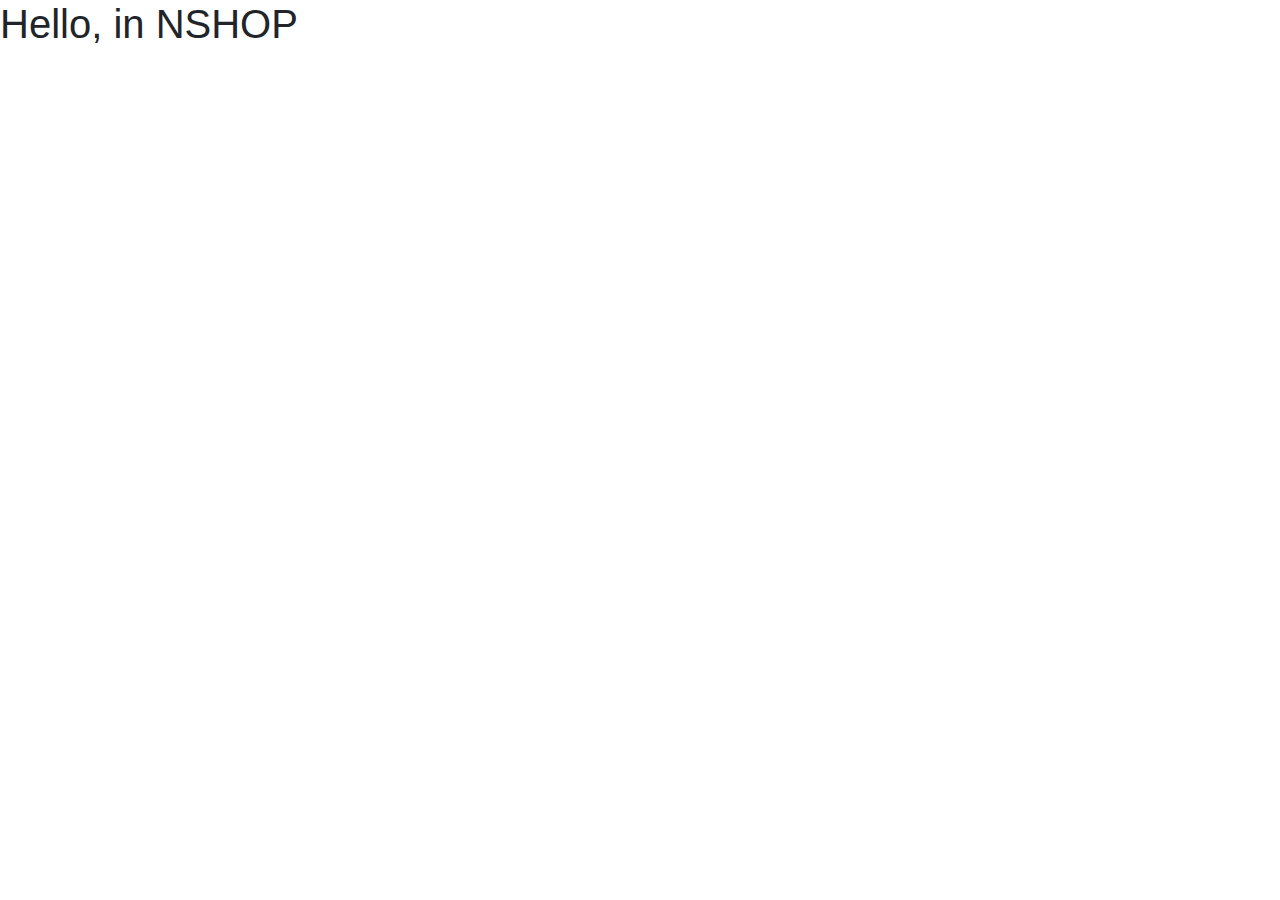
<file: account.html>
<!doctype html>
<html lang="en">
  <head>
    <!-- Required meta tags -->
    <meta charset="utf-8">
    <meta name="viewport" content="width=device-width, initial-scale=1, shrink-to-fit=no">

    <!-- Bootstrap CSS -->
    <link rel="stylesheet" href="https://cdn.jsdelivr.net/npm/bootstrap@4.0.0/dist/css/bootstrap.min.css" integrity="sha384-Gn5384xqQ1aoWXA+058RXPxPg6fy4IWvTNh0E263XmFcJlSAwiGgFAW/dAiS6JXm" crossorigin="anonymous">

    <title>Hello, world!</title>
  </head>
  <body>
    <h1>Hello, in NSHOP</h1>

    <!-- Optional JavaScript -->
    <!-- jQuery first, then Popper.js, then Bootstrap JS -->
    <script src="https://code.jquery.com/jquery-3.2.1.slim.min.js" integrity="sha384-KJ3o2DKtIkvYIK3UENzmM7KCkRr/rE9/Qpg6aAZGJwFDMVNA/GpGFF93hXpG5KkN" crossorigin="anonymous"></script>
    <script src="https://cdn.jsdelivr.net/npm/popper.js@1.12.9/dist/umd/popper.min.js" integrity="sha384-ApNbgh9B+Y1QKtv3Rn7W3mgPxhU9K/ScQsAP7hUibX39j7fakFPskvXusvfa0b4Q" crossorigin="anonymous"></script>
    <script src="https://cdn.jsdelivr.net/npm/bootstrap@4.0.0/dist/js/bootstrap.min.js" integrity="sha384-JZR6Spejh4U02d8jOt6vLEHfe/JQGiRRSQQxSfFWpi1MquVdAyjUar5+76PVCmYl" crossorigin="anonymous"></script>
  </body>
</html>
</file>
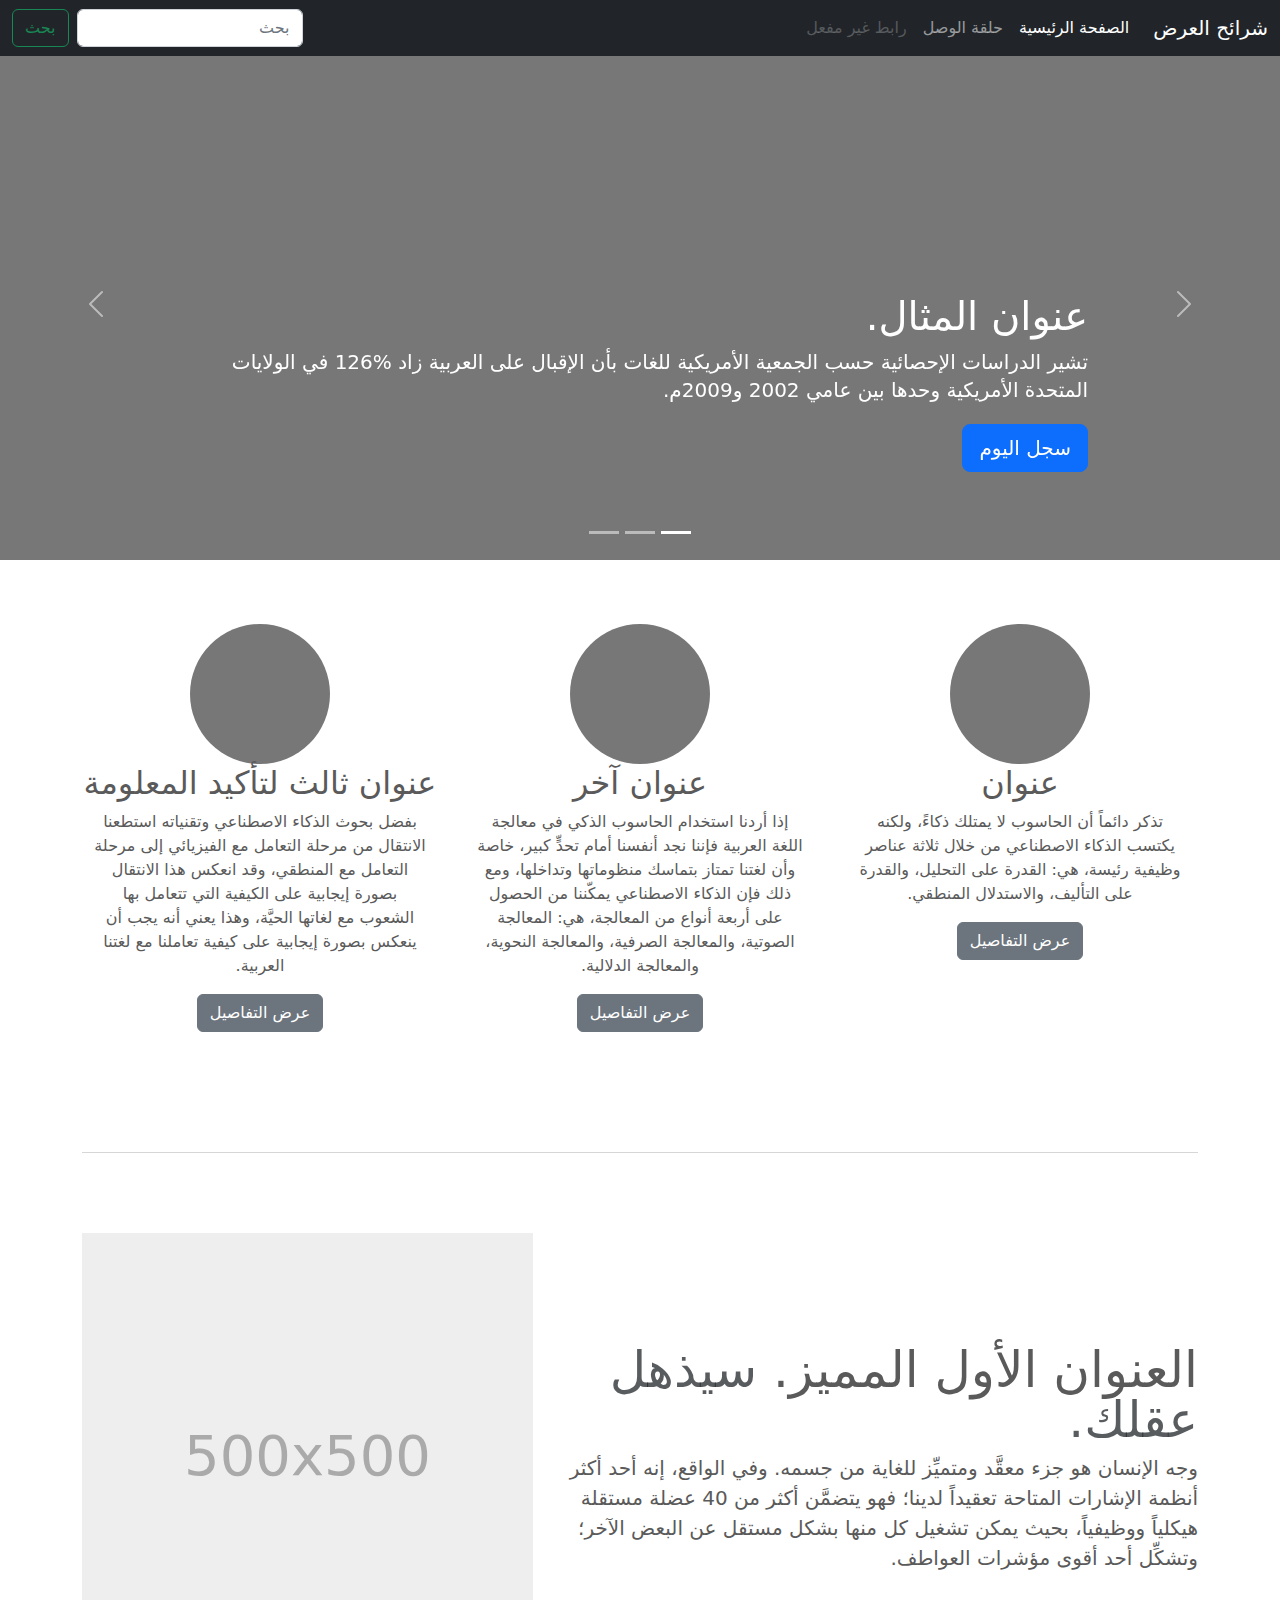
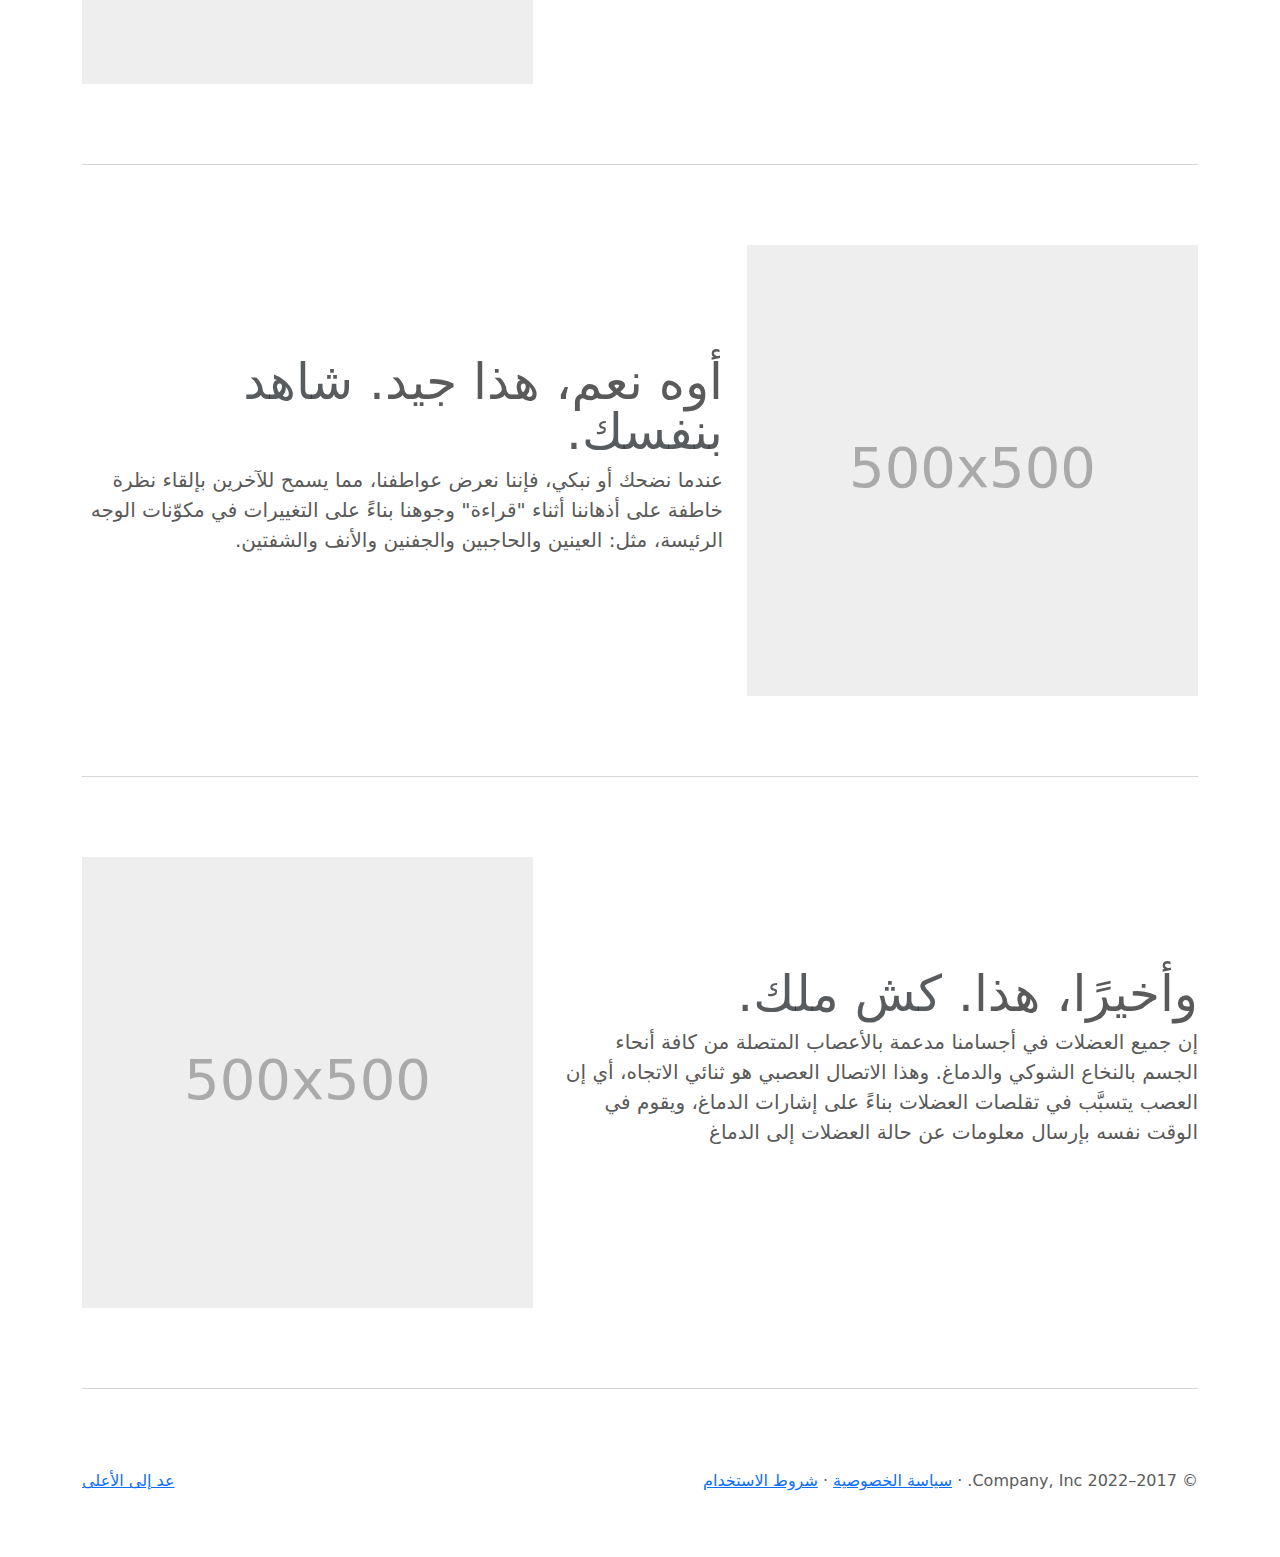
<file: Corsel.html>
<!doctype html>
<html lang="ar" dir="rtl">
  <head>
    <meta charset="utf-8">
    <meta name="viewport" content="width=device-width, initial-scale=1">
    <meta name="description" content="">
    <meta name="author" content="Mark Otto, Jacob Thornton, and Bootstrap contributors">
    <meta name="generator" content="Hugo 0.98.0">
    <title>قالب  شرائح العرض · Bootstrap v5.2</title>

    <link rel="canonical" href="https://getbootstrap.com/docs/5.2/examples/carousel-rtl/">

    

    

<link href="bootstrap.rtl.min.css" rel="stylesheet">

    <style>
      .bd-placeholder-img {
        font-size: 1.125rem;
        text-anchor: middle;
        -webkit-user-select: none;
        -moz-user-select: none;
        user-select: none;
      }

      @media (min-width: 768px) {
        .bd-placeholder-img-lg {
          font-size: 3.5rem;
        }
      }

      .b-example-divider {
        height: 3rem;
        background-color: rgba(0, 0, 0, .1);
        border: solid rgba(0, 0, 0, .15);
        border-width: 1px 0;
        box-shadow: inset 0 .5em 1.5em rgba(0, 0, 0, .1), inset 0 .125em .5em rgba(0, 0, 0, .15);
      }

      .b-example-vr {
        flex-shrink: 0;
        width: 1.5rem;
        height: 100vh;
      }

      .bi {
        vertical-align: -.125em;
        fill: currentColor;
      }

      .nav-scroller {
        position: relative;
        z-index: 2;
        height: 2.75rem;
        overflow-y: hidden;
      }

      .nav-scroller .nav {
        display: flex;
        flex-wrap: nowrap;
        padding-bottom: 1rem;
        margin-top: -1px;
        overflow-x: auto;
        text-align: center;
        white-space: nowrap;
        -webkit-overflow-scrolling: touch;
      }
    </style>

    
    <!-- Custom styles for this template -->
    <link href="carousel.rtl.css" rel="stylesheet">
  </head>
  <body>
    
<header>
  <nav class="navbar navbar-expand-md navbar-dark fixed-top bg-dark">
    <div class="container-fluid">
      <a class="navbar-brand" href="#">شرائح العرض</a>
      <button class="navbar-toggler" type="button" data-bs-toggle="collapse" data-bs-target="#navbarCollapse" aria-controls="navbarCollapse" aria-expanded="false" aria-label="تبديل التنقل">
        <span class="navbar-toggler-icon"></span>
      </button>
      <div class="collapse navbar-collapse" id="navbarCollapse">
        <ul class="navbar-nav me-auto mb-2 mb-md-0">
          <li class="nav-item">
            <a class="nav-link active" aria-current="page" href="#">الصفحة الرئيسية</a>
          </li>
          <li class="nav-item">
            <a class="nav-link" href="#">حلقة الوصل</a>
          </li>
          <li class="nav-item">
            <a class="nav-link disabled">رابط غير مفعل</a>
          </li>
        </ul>
        <form class="d-flex" role="search">
          <input class="form-control me-2" type="search" placeholder="بحث" aria-label="بحث">
          <button class="btn btn-outline-success" type="submit">بحث</button>
        </form>
      </div>
    </div>
  </nav>
</header>

<main>

  <div id="myCarousel" class="carousel slide" data-bs-ride="carousel">
    <div class="carousel-indicators">
      <button type="button" data-bs-target="#myCarousel" data-bs-slide-to="0" class="active" aria-current="true" aria-label="Slide 1"></button>
      <button type="button" data-bs-target="#myCarousel" data-bs-slide-to="1" aria-label="Slide 2"></button>
      <button type="button" data-bs-target="#myCarousel" data-bs-slide-to="2" aria-label="Slide 3"></button>
    </div>
    <div class="carousel-inner">
      <div class="carousel-item active">
        <svg class="bd-placeholder-img" width="100%" height="100%" xmlns="http://www.w3.org/2000/svg" aria-hidden="true" preserveAspectRatio="xMidYMid slice" focusable="false"><rect width="100%" height="100%" fill="#777"/></svg>

        <div class="container">
          <div class="carousel-caption text-start">
            <h1>عنوان المثال.</h1>
            <p>تشير الدراسات الإحصائية حسب الجمعية الأمريكية للغات بأن الإقبال على العربية زاد %126 في الولايات المتحدة الأمريكية وحدها بين عامي 2002 و2009م.</p>
            <p><a class="btn btn-lg btn-primary" href="#">سجل اليوم</a></p>
          </div>
        </div>
      </div>
      <div class="carousel-item">
        <svg class="bd-placeholder-img" width="100%" height="100%" xmlns="http://www.w3.org/2000/svg" aria-hidden="true" preserveAspectRatio="xMidYMid slice" focusable="false"><rect width="100%" height="100%" fill="#777"/></svg>

        <div class="container">
          <div class="carousel-caption">
            <h1>عنوان مثال آخر.</h1>
            <p>حسب المجلس الثقافي البريطاني فإن تعليم الإنجليزية داخل بريطانيا يسهم في تعزيز اقتصادها بما يتجاوز ملياري جنيه سنوياً، كما أنه وفر أكثر من 26 ألف وظيفة.</p>
            <p><a class="btn btn-lg btn-primary" href="#">أعرف أكثر</a></p>
          </div>
        </div>
      </div>
      <div class="carousel-item">
        <svg class="bd-placeholder-img" width="100%" height="100%" xmlns="http://www.w3.org/2000/svg" aria-hidden="true" preserveAspectRatio="xMidYMid slice" focusable="false"><rect width="100%" height="100%" fill="#777"/></svg>

        <div class="container">
          <div class="carousel-caption text-end">
            <h1>واحد أكثر لقياس جيد.</h1>
            <p>الإحصاءات لحجم الاستثمار اللغوي خارج بريطانيا تتفاوت من سنة لأخرى إلا أن المدير التنفيذي للمجلس الثقافي البريطاني إدي بايرز يرى أن استثمار تعليم الإنجليزية في الخارج لا يحسب على المستوى المالي فحسب بل على المستوى السياسي أيضاً.</p>
            <p><a class="btn btn-lg btn-primary" href="#">تصفح المعرض</a></p>
          </div>
        </div>
      </div>
    </div>
    <button class="carousel-control-prev" type="button" data-bs-target="#myCarousel" data-bs-slide="prev">
      <span class="carousel-control-prev-icon" aria-hidden="true"></span>
      <span class="visually-hidden">السابق</span>
    </button>
    <button class="carousel-control-next" type="button" data-bs-target="#myCarousel" data-bs-slide="next">
      <span class="carousel-control-next-icon" aria-hidden="true"></span>
      <span class="visually-hidden">التالي</span>
    </button>
  </div>


  <!-- Marketing messaging and featurettes
  ================================================== -->
  <!-- Wrap the rest of the page in another container to center all the content. -->

  <div class="container marketing">

    <!-- Three columns of text below the carousel -->
    <div class="row">
      <div class="col-lg-4">
        <svg class="bd-placeholder-img rounded-circle" width="140" height="140" xmlns="http://www.w3.org/2000/svg" role="img" aria-label="Placeholder: 140x140" preserveAspectRatio="xMidYMid slice" focusable="false"><title>Placeholder</title><rect width="100%" height="100%" fill="#777"/><text x="50%" y="50%" fill="#777" dy=".3em">140x140</text></svg>

        <h2 class="fw-normal">عنوان</h2>
        <p>تذكر دائماً أن الحاسوب لا يمتلك ذكاءً، ولكنه يكتسب الذكاء الاصطناعي من خلال ثلاثة عناصر وظيفية رئيسة، هي: القدرة على التحليل، والقدرة على التأليف، والاستدلال المنطقي.</p>
        <p><a class="btn btn-secondary" href="#">عرض التفاصيل</a></p>
      </div><!-- /.col-lg-4 -->
      <div class="col-lg-4">
        <svg class="bd-placeholder-img rounded-circle" width="140" height="140" xmlns="http://www.w3.org/2000/svg" role="img" aria-label="Placeholder: 140x140" preserveAspectRatio="xMidYMid slice" focusable="false"><title>Placeholder</title><rect width="100%" height="100%" fill="#777"/><text x="50%" y="50%" fill="#777" dy=".3em">140x140</text></svg>

        <h2 class="fw-normal">عنوان آخر</h2>
        <p>إذا أردنا استخدام الحاسوب الذكي في معالجة اللغة العربية فإننا نجد أنفسنا أمام تحدٍّ كبير، خاصة وأن لغتنا تمتاز بتماسك منظوماتها وتداخلها، ومع ذلك فإن الذكاء الاصطناعي يمكّننا من الحصول على أربعة أنواع من المعالجة، هي: المعالجة الصوتية، والمعالجة الصرفية، والمعالجة النحوية، والمعالجة الدلالية.</p>
        <p><a class="btn btn-secondary" href="#">عرض التفاصيل</a></p>
      </div><!-- /.col-lg-4 -->
      <div class="col-lg-4">
        <svg class="bd-placeholder-img rounded-circle" width="140" height="140" xmlns="http://www.w3.org/2000/svg" role="img" aria-label="Placeholder: 140x140" preserveAspectRatio="xMidYMid slice" focusable="false"><title>Placeholder</title><rect width="100%" height="100%" fill="#777"/><text x="50%" y="50%" fill="#777" dy=".3em">140x140</text></svg>

        <h2 class="fw-normal">عنوان ثالث لتأكيد المعلومة</h2>
        <p>بفضل بحوث الذكاء الاصطناعي وتقنياته استطعنا الانتقال من مرحلة التعامل مع الفيزيائي إلى مرحلة التعامل مع المنطقي، وقد انعكس هذا الانتقال بصورة إيجابية على الكيفية التي تتعامل بها الشعوب مع لغاتها الحيَّة، وهذا يعني أنه يجب أن ينعكس بصورة إيجابية على كيفية تعاملنا مع لغتنا العربية.</p>
        <p><a class="btn btn-secondary" href="#">عرض التفاصيل</a></p>
      </div><!-- /.col-lg-4 -->
    </div><!-- /.row -->


    <!-- START THE FEATURETTES -->

    <hr class="featurette-divider">

    <div class="row featurette">
      <div class="col-md-7">
        <h2 class="featurette-heading fw-normal lh-1">العنوان الأول المميز. <span class="text-muted"> سيذهل عقلك. </span></h2>
        <p class="lead">وجه الإنسان هو جزء معقَّد ومتميِّز للغاية من جسمه. وفي الواقع، إنه أحد أكثر أنظمة الإشارات المتاحة تعقيداً لدينا؛ فهو يتضمَّن أكثر من 40 عضلة مستقلة هيكلياً ووظيفياً، بحيث يمكن تشغيل كل منها بشكل مستقل عن البعض الآخر؛ وتشكِّل أحد أقوى مؤشرات العواطف.</p>
      </div>
      <div class="col-md-5">
        <svg class="bd-placeholder-img bd-placeholder-img-lg featurette-image img-fluid mx-auto" width="500" height="500" xmlns="http://www.w3.org/2000/svg" role="img" aria-label="Placeholder: 500x500" preserveAspectRatio="xMidYMid slice" focusable="false"><title>Placeholder</title><rect width="100%" height="100%" fill="#eee"/><text x="50%" y="50%" fill="#aaa" dy=".3em">500x500</text></svg>

      </div>
    </div>

    <hr class="featurette-divider">

    <div class="row featurette">
      <div class="col-md-7 order-md-2">
        <h2 class="featurette-heading fw-normal lh-1">أوه نعم، هذا جيد. <span class="text-muted"> شاهد بنفسك. </span></h2>
        <p class="lead">عندما نضحك أو نبكي، فإننا نعرض عواطفنا، مما يسمح للآخرين بإلقاء نظرة خاطفة على أذهاننا أثناء "قراءة" وجوهنا بناءً على التغييرات في مكوّنات الوجه الرئيسة، مثل: العينين والحاجبين والجفنين والأنف والشفتين.</p>
      </div>
      <div class="col-md-5 order-md-1">
        <svg class="bd-placeholder-img bd-placeholder-img-lg featurette-image img-fluid mx-auto" width="500" height="500" xmlns="http://www.w3.org/2000/svg" role="img" aria-label="Placeholder: 500x500" preserveAspectRatio="xMidYMid slice" focusable="false"><title>Placeholder</title><rect width="100%" height="100%" fill="#eee"/><text x="50%" y="50%" fill="#aaa" dy=".3em">500x500</text></svg>

      </div>
    </div>

    <hr class="featurette-divider">

    <div class="row featurette">
      <div class="col-md-7">
        <h2 class="featurette-heading fw-normal lh-1">وأخيرًا، هذا. <span class="text-muted"> كش ملك. </span></h2>
        <p class="lead">إن جميع العضلات في أجسامنا مدعمة بالأعصاب المتصلة من كافة أنحاء الجسم بالنخاع الشوكي والدماغ. وهذا الاتصال العصبي هو ثنائي الاتجاه، أي إن العصب يتسبَّب في تقلصات العضلات بناءً على إشارات الدماغ، ويقوم في الوقت نفسه بإرسال معلومات عن حالة العضلات إلى الدماغ</p>
      </div>
      <div class="col-md-5">
        <svg class="bd-placeholder-img bd-placeholder-img-lg featurette-image img-fluid mx-auto" width="500" height="500" xmlns="http://www.w3.org/2000/svg" role="img" aria-label="Placeholder: 500x500" preserveAspectRatio="xMidYMid slice" focusable="false"><title>Placeholder</title><rect width="100%" height="100%" fill="#eee"/><text x="50%" y="50%" fill="#aaa" dy=".3em">500x500</text></svg>

      </div>
    </div>

    <hr class="featurette-divider">

    <!-- /END THE FEATURETTES -->

  </div><!-- /.container -->


  <!-- FOOTER -->
  <footer class="container">
    <p class="float-end"><a href="#">عد إلى الأعلى</a></p>
    <p>&copy; 2017–2022 Company, Inc. &middot; <a href="#">سياسة الخصوصية</a> &middot; <a href="#">شروط الاستخدام</a></p>
  </footer>
</main>


    <script src="bootstrap.bundle.min.js"></script>

      
  </body>
</html>
</file>
<file: carousel.rtl.css>
/* GLOBAL STYLES
-------------------------------------------------- */
/* Padding below the footer and lighter body text */

body {
  padding-top: 3rem;
  padding-bottom: 3rem;
  color: #5a5a5a;
}


/* CUSTOMIZE THE CAROUSEL
-------------------------------------------------- */

/* Carousel base class */
.carousel {
  margin-bottom: 4rem;
}
/* Since positioning the image, we need to help out the caption */
.carousel-caption {
  bottom: 3rem;
  z-index: 10;
}

/* Declare heights because of positioning of img element */
.carousel-item {
  height: 32rem;
}


/* MARKETING CONTENT
-------------------------------------------------- */

/* Center align the text within the three columns below the carousel */
.marketing .col-lg-4 {
  margin-bottom: 1.5rem;
  text-align: center;
}
.marketing .col-lg-4 p {
  margin-right: .75rem;
  margin-left: .75rem;
}


/* Featurettes
------------------------- */

.featurette-divider {
  margin: 5rem 0; /* Space out the Bootstrap <hr> more */
}

/* Thin out the marketing headings */

/* RESPONSIVE CSS
-------------------------------------------------- */

@media (min-width: 40em) {
  /* Bump up size of carousel content */
  .carousel-caption p {
    margin-bottom: 1.25rem;
    font-size: 1.25rem;
    line-height: 1.4;
  }

  .featurette-heading {
    font-size: 50px;
  }
}

@media (min-width: 62em) {
  .featurette-heading {
    margin-top: 7rem;
  }
}
</file>
